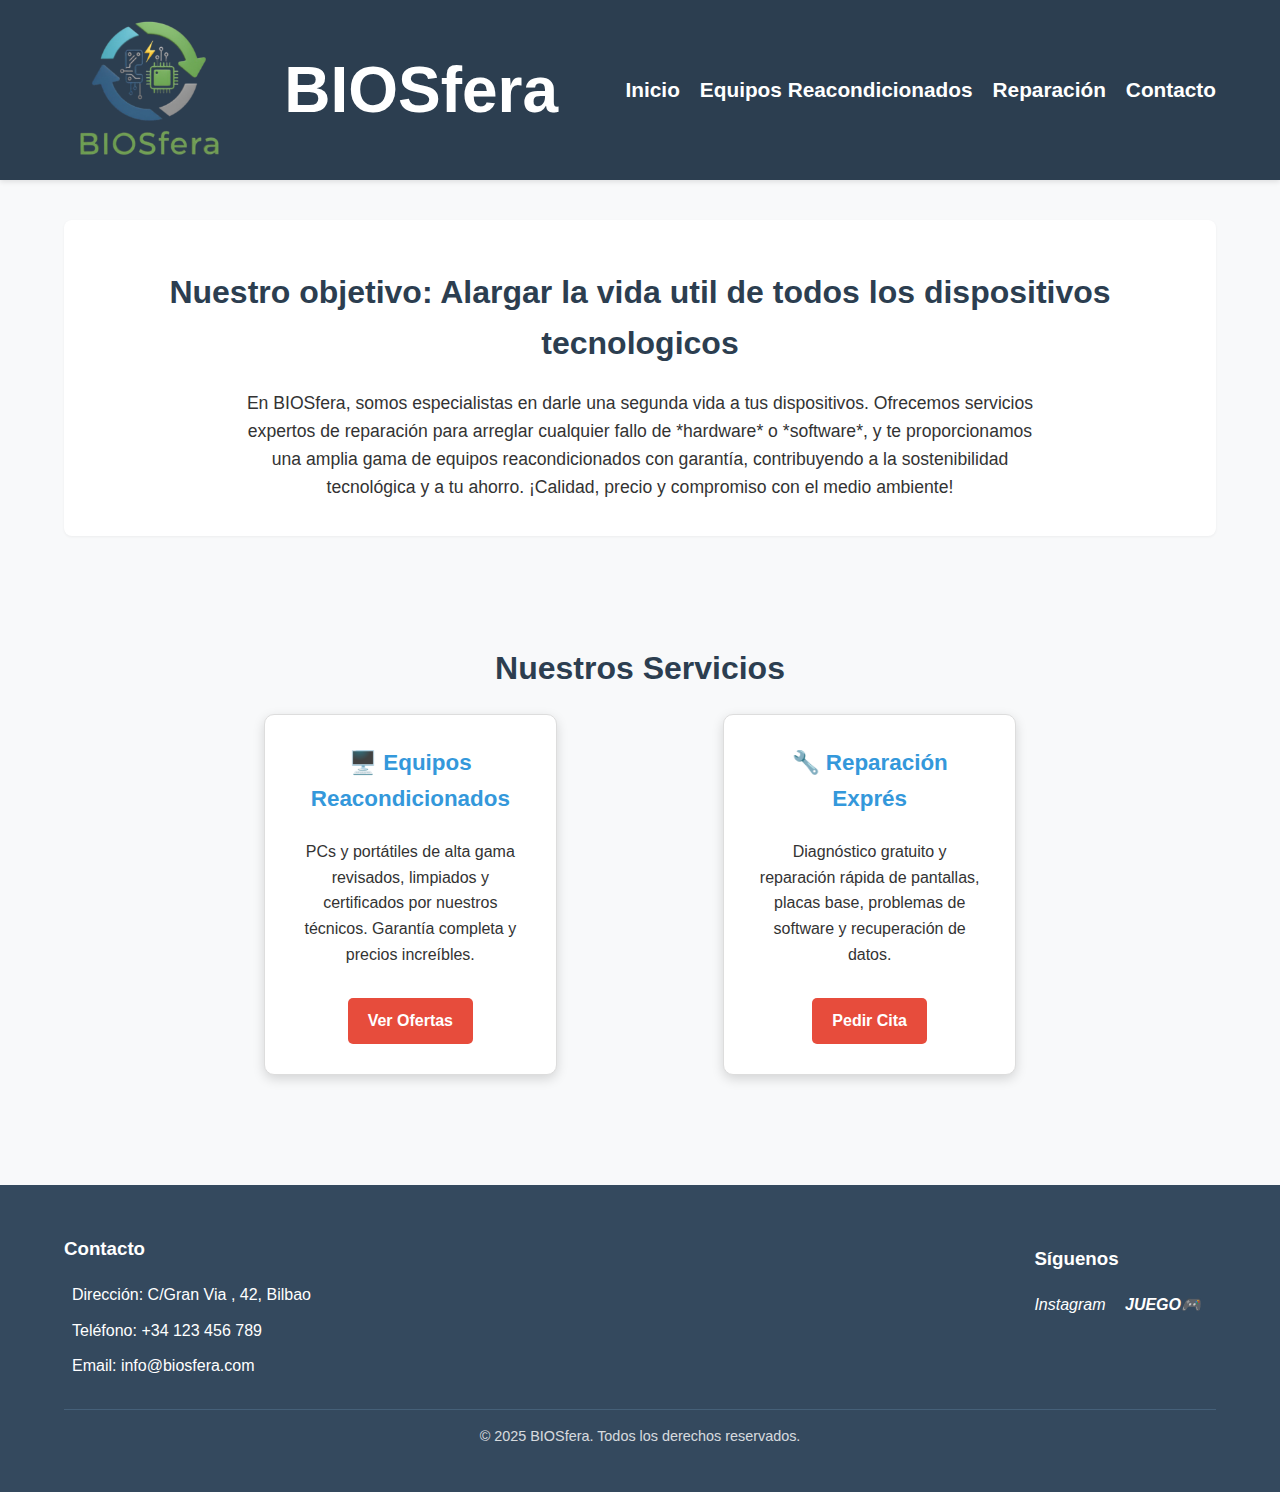
<file: index.html>
<!DOCTYPE html>
<html lang="es">
<head>
    <meta charset="UTF-8">
    <meta name="viewport" content="width=device-width, initial-scale=1.0">
    <title>BIOSfera</title>
    <link rel="stylesheet" href="styles.css">
</head>
<body>
    <header class="main-header">
        <img src="LOGO EMPRESA.png" alt="logo empresa">
        <div class="logo">
            <span class="logo-text">BIOSfera</span>
        </div>
        <nav class="main-nav">
            <ul>
                <li><a href="inicio.html">Inicio</a></li>
                <li><a href="reacondicionado.html">Equipos Reacondicionados</a></li>
                <li><a href="reparacion.html">Reparación</a></li>
                <li><a href="#contacto">Contacto</a></li>
            </ul>
        </nav>
    </header>
    <main id="inicio" class="main-content">
        <section class="quienes-somos">
            <h2>Nuestro objetivo: Alargar la vida util de todos los dispositivos tecnologicos</h2>
            <p>En BIOSfera, somos especialistas en darle una segunda vida a tus dispositivos. Ofrecemos servicios expertos de reparación para arreglar cualquier fallo de *hardware* o *software*, y te proporcionamos una amplia gama de equipos reacondicionados con garantía, contribuyendo a la sostenibilidad tecnológica y a tu ahorro. ¡Calidad, precio y compromiso con el medio ambiente!</p>
        </section>
        <section class="servicios-ofertas">
            <h2>Nuestros Servicios</h2>
            <div class="tarjetas">
                <div class="tarjeta">
                    <h3>🖥️ Equipos Reacondicionados</h3>
                    <p>PCs y portátiles de alta gama revisados, limpiados y certificados por nuestros técnicos. Garantía completa y precios increíbles.</p>
                    <a href="reacondicionado.html" class="btn-oferta">Ver Ofertas</a>
                </div>
                <div class="tarjeta">
                    <h3>🔧 Reparación Exprés</h3>
                    <p>Diagnóstico gratuito y reparación rápida de pantallas, placas base, problemas de software y recuperación de datos.</p>
                    <a href="reparacion.html" class="btn-oferta">Pedir Cita</a>
                </div>
            </div>
        </section>
    </main>
    <footer id="contacto" class="main-footer">
        <div class="footer-content">
            <div class="contacto-info">
                <h3>Contacto</h3>
                <p><i class="fas fa-map-marker-alt"></i> Dirección: C/Gran Via , 42, Bilbao</p>
                <p><i class="fas fa-phone"></i> Teléfono: +34 123 456 789</p>
                <p><i class="fas fa-envelope"></i> Email: info@biosfera.com</p>
            </div>
            <div class="redes-sociales">
                <h3>Síguenos</h3>
                <a href="#" target="_blank"><i class="fab fa-instagram">Instagram</i></a>
                <a href="java.html" target="_blank"><i class="fab fa-twitter"><strong>JUEGO🎮</strong></i></a>
            </div>
        </div>
        <p class="copyright">&copy; 2025 BIOSfera. Todos los derechos reservados.</p>
    </footer>
</body>
</html>
</file>
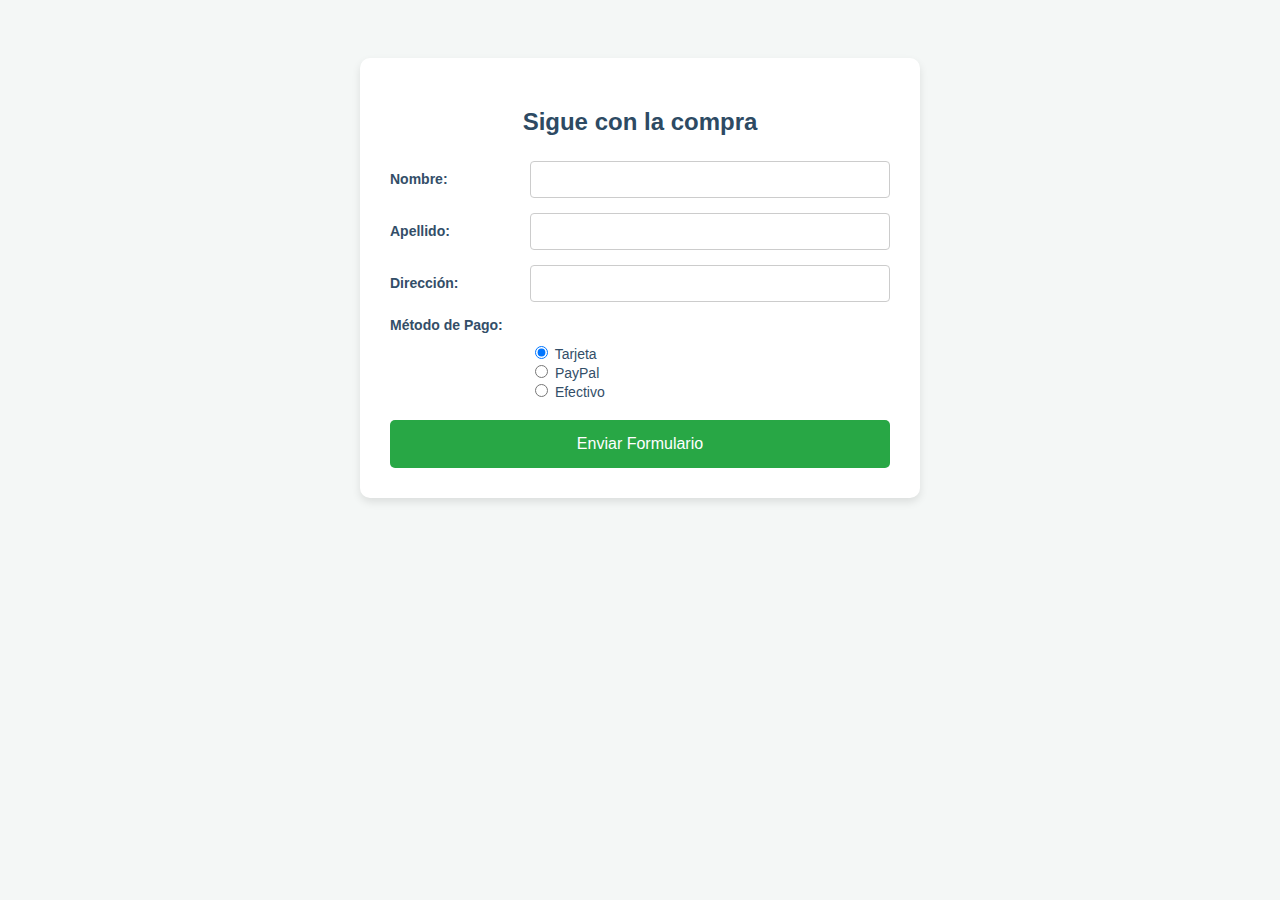
<file: compra.html>
<!DOCTYPE html>
<html lang="es">
<head>
    <meta charset="UTF-8">
    <style>
        body { font-family: Arial, sans-serif; color: #334e68; background-color: #f4f7f6; display: flex; justify-content: center; padding: 50px; }
        .form-container { background: white; width: 500px; padding: 30px; border-radius: 10px; box-shadow: 0 4px 8px rgba(0,0,0,0.1); }
        h2 { color: #2d4a63; font-size: 24px; text-align: center; margin-bottom: 25px; }
        .campo { display: flex; align-items: center; margin-bottom: 15px; }
        label { width: 140px; font-weight: bold; font-size: 14px; }
        input[type="text"] { flex: 1; padding: 10px; border: 1px solid #ccc; border-radius: 4px; }
        .radios { margin-left: 140px; font-size: 14px; margin-top: 10px; }
        .btn-enviar { background-color: #28a745; color: white; width: 100%; padding: 15px; border: none; border-radius: 5px; cursor: pointer; font-size: 16px; margin-top: 20px; }
    </style>
</head>
<body>

<div class="form-container">
    <h2>Sigue con la compra</h2>
    <form action="procesar_compra.php" method="POST">
        <div class="campo">
            <label>Nombre:</label>
            <input type="text" name="nombre" required>
        </div>
        <div class="campo">
            <label>Apellido:</label>
            <input type="text" name="apellido" required>
        </div>
        <div class="campo">
            <label>Dirección:</label>
            <input type="text" name="direccion" required>
        </div>
        
        <div style="font-weight: bold; font-size: 14px;">Método de Pago:</div>
        <div class="radios">
            <input type="radio" name="pago" value="Tarjeta" checked> Tarjeta <br>
            <input type="radio" name="pago" value="PayPal"> PayPal <br>
            <input type="radio" name="pago" value="Efectivo"> Efectivo
        </div>

        <button type="submit" class="btn-enviar">Enviar Formulario</button>
    </form>
</div>

</body>
</html>
</file>
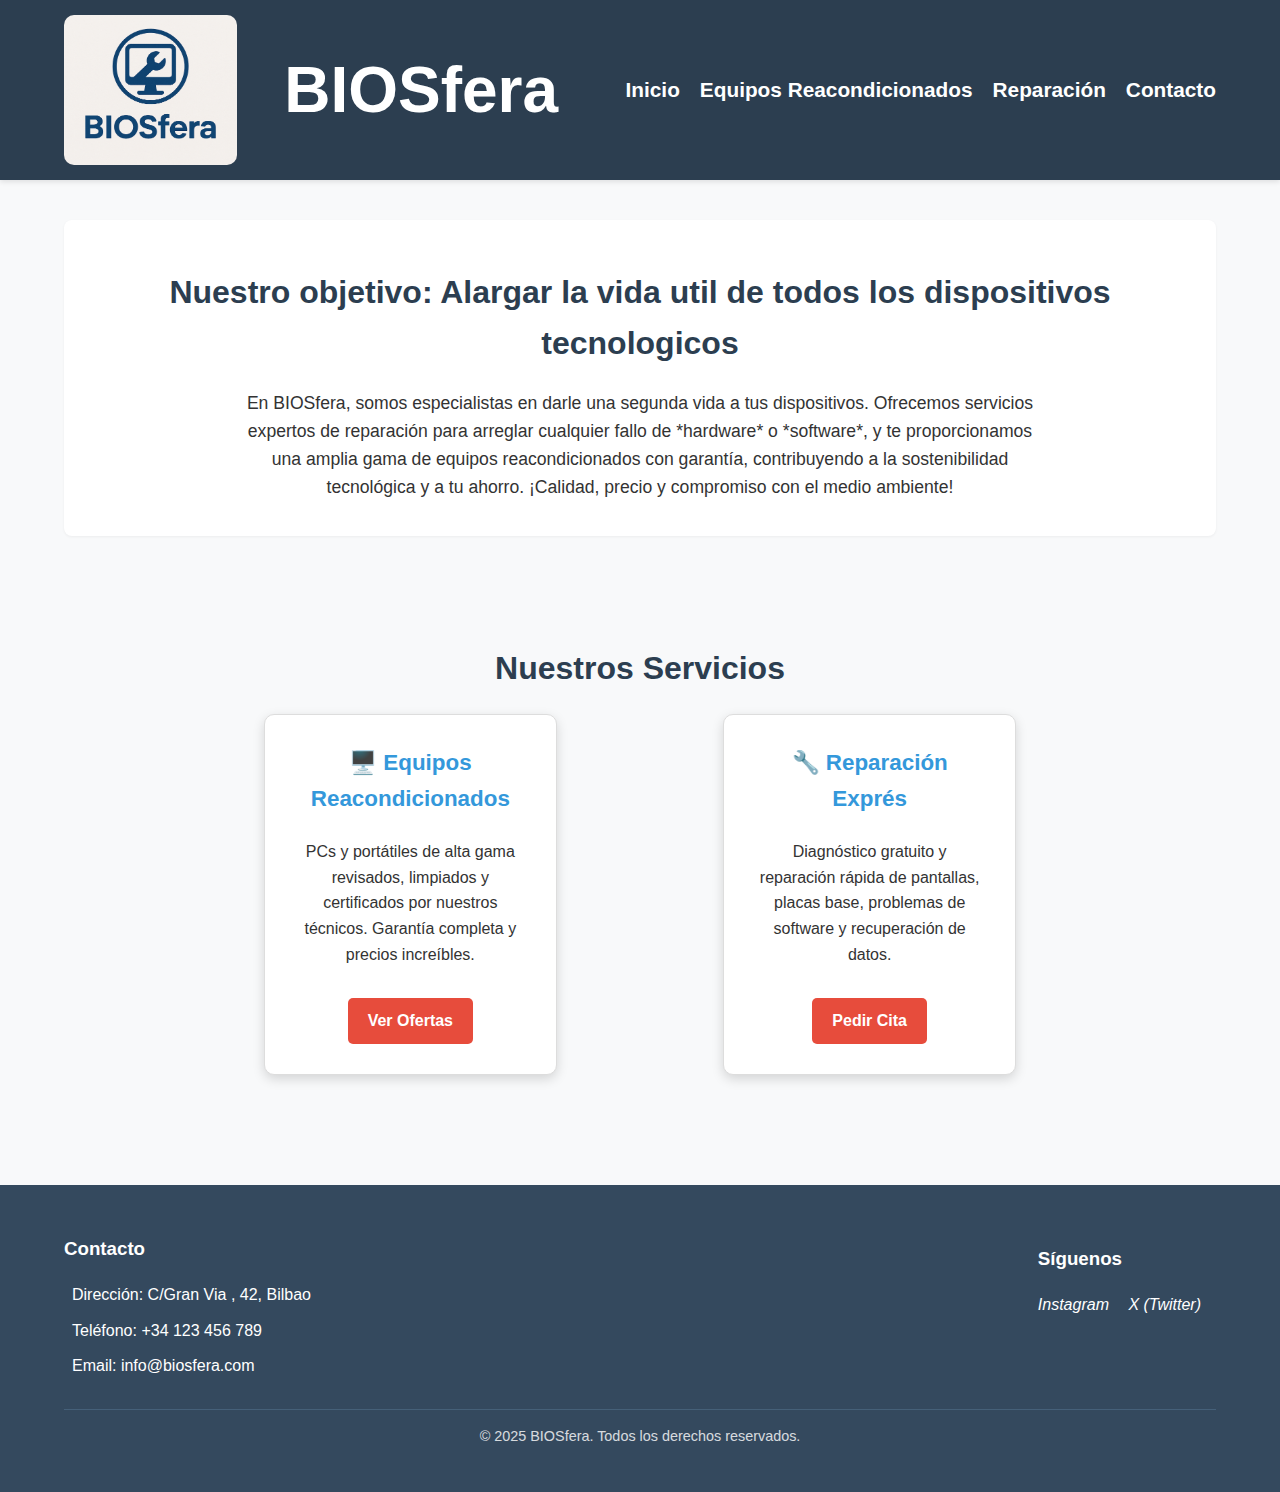
<file: inicio.html>
<!DOCTYPE html>
<html lang="es">
<head>
    <meta charset="UTF-8">
    <meta name="viewport" content="width=device-width, initial-scale=1.0">
    <title>BIOSfera</title>
    <link rel="stylesheet" href="styles.css">
</head>
<body>
    <header class="main-header">
        <img src="../logoreto1.png" alt="logo empresa">
        <div class="logo">
            <span class="logo-text">BIOSfera</span>
        </div>
        <nav class="main-nav">
            <ul>
                <li><a href="inicio.html">Inicio</a></li>
                <li><a href="reacondicionado.html">Equipos Reacondicionados</a></li>
                <li><a href="reparacion.html">Reparación</a></li>
                <li><a href="#contacto">Contacto</a></li>
            </ul>
        </nav>
    </header>
    <main id="inicio" class="main-content">
        <section class="quienes-somos">
            <h2>Nuestro objetivo: Alargar la vida util de todos los dispositivos tecnologicos</h2>
            <p>En BIOSfera, somos especialistas en darle una segunda vida a tus dispositivos. Ofrecemos servicios expertos de reparación para arreglar cualquier fallo de *hardware* o *software*, y te proporcionamos una amplia gama de equipos reacondicionados con garantía, contribuyendo a la sostenibilidad tecnológica y a tu ahorro. ¡Calidad, precio y compromiso con el medio ambiente!</p>
        </section>
        <section class="servicios-ofertas">
            <h2>Nuestros Servicios</h2>
            <div class="tarjetas">
                <div class="tarjeta">
                    <h3>🖥️ Equipos Reacondicionados</h3>
                    <p>PCs y portátiles de alta gama revisados, limpiados y certificados por nuestros técnicos. Garantía completa y precios increíbles.</p>
                    <a href="reacondicionado.html" class="btn-oferta">Ver Ofertas</a>
                </div>
                <div class="tarjeta">
                    <h3>🔧 Reparación Exprés</h3>
                    <p>Diagnóstico gratuito y reparación rápida de pantallas, placas base, problemas de software y recuperación de datos.</p>
                    <a href="reparacion.html" class="btn-oferta">Pedir Cita</a>
                </div>
            </div>
        </section>
    </main>
    <footer id="contacto" class="main-footer">
        <div class="footer-content">
            <div class="contacto-info">
                <h3>Contacto</h3>
                <p><i class="fas fa-map-marker-alt"></i> Dirección: C/Gran Via , 42, Bilbao</p>
                <p><i class="fas fa-phone"></i> Teléfono: +34 123 456 789</p>
                <p><i class="fas fa-envelope"></i> Email: info@biosfera.com</p>
            </div>
            <div class="redes-sociales">
                <h3>Síguenos</h3>
                <a href="#" target="_blank"><i class="fab fa-instagram">Instagram</i></a>
                <a href="#" target="_blank"><i class="fab fa-twitter">X (Twitter)</i></a>
            </div>
        </div>
        <p class="copyright">&copy; 2025 BIOSfera. Todos los derechos reservados.</p>
    </footer>
</body>
</html>
</file>
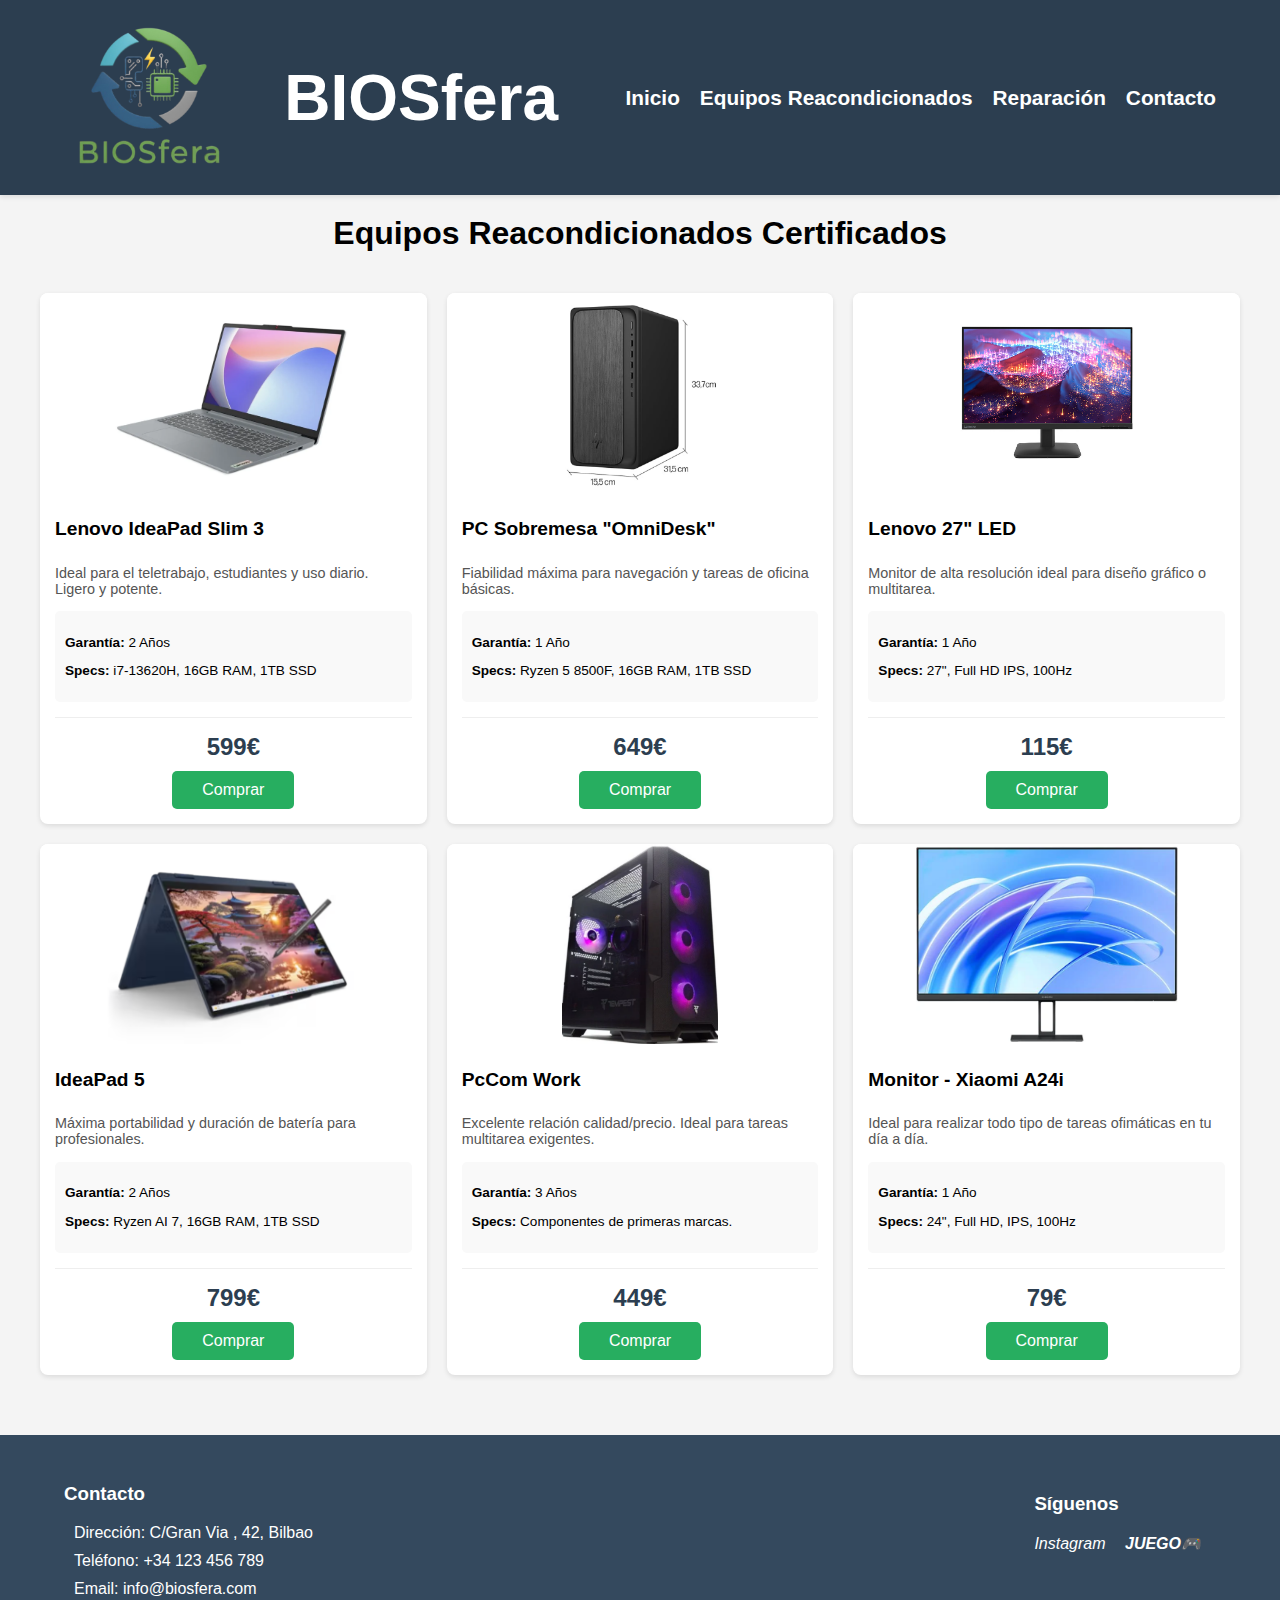
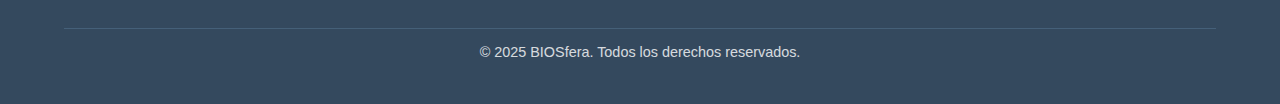
<file: reacondicionado.html>
<!DOCTYPE html>
<html lang="es">
<head>
    <meta charset="UTF-8">
    <meta name="viewport" content="width=device-width, initial-scale=1.0">
    <title>BIOSfera - Reacondicionados</title>
    <style>
        body {
            font-family: Arial, sans-serif;
            margin: 0;
            background-color: #f4f4f4;
        }
        .main-header {
            background-color: #2c3e50; 
            color: white;
            padding: 15px 5%;
            display: flex;
            justify-content: space-between;
            align-items: center;
            box-shadow: 0 2px 5px rgba(0, 0, 0, 0.1);
        }
        header img {
            width: 15%;
            height: 165px;
            object-fit: cover;
            display: block;
            border-radius: 10px;
        }
        .logo .logo-text {
            font-size: 4em;
            font-weight: 700;
            color: white;
            padding: 5px 10px;
        }
        .main-nav ul {
            list-style: none;
            display: flex;
            margin: 0;
            padding: 0;
            font-size: 1.3em;
        }
        .main-nav li {
            margin-left: 20px;
        }
        .main-nav a {
            color: white;
            text-decoration: none;
            font-weight: 700;
            transition: color 0.3s ease;
        }
        .main-nav a:hover {
            color: #3498db; 
        }
        .main-content {
            padding: 40px 5%;
            max-width: 1200px;
            margin: 0 auto;

        }
        
        .galeria-ofertas {
            display: grid;
            grid-template-columns: repeat(auto-fit, minmax(300px, 1fr));
            gap: 20px;
            padding: 20px;
            max-width: 1200px;
            margin: 0 auto;
        }

        .equipo-card {
            background: white;
            border-radius: 8px;
            overflow: hidden;
            box-shadow: 0 2px 5px rgba(0,0,0,0.1);
            display: flex;
            flex-direction: column; 
            height: 100%; 
        }

        .equipo-img {
            width: 100%;
            height: 200px;
            object-fit: contain; 
            background-color: #fff;
        }

        .equipo-detalle {
            padding: 15px;
            display: flex;
            flex-direction: column;
            flex-grow: 1; 
        }

        .equipo-detalle h2 {
            font-size: 1.2rem;
            margin: 10px 0;
        }

        .descripcion {
            font-size: 0.9rem;
            color: #555;
            flex-grow: 1; 
        }

        .specs {
            background: #f9f9f9;
            padding: 10px;
            border-radius: 5px;
            margin-bottom: 15px;
            font-size: 0.85rem;
        }

        .precio {
            text-align: center; 
            border-top: 1px solid #eee;
            padding-top: 15px;
        }

        .precio-final {
            display: block;
            font-size: 1.5rem;
            font-weight: bold;
            color: #2c3e50;
            margin-bottom: 10px;
        }

        .btn-comprar {
            display: inline-block;
            background-color: #27ae60;
            color: white;
            padding: 10px 30px;
            text-decoration: none;
            border-radius: 5px;
            transition: background 0.3s;
        }

        .btn-comprar:hover {
            background-color: #219150;
        }
        .main-footer {
        background-color: #34495e;
        color: white;
        padding: 30px 5%;
        margin-top: 40px;
        }
        .footer-content {
        display: flex;
        justify-content: space-between;
        flex-wrap: wrap;
        max-width: 1200px;
        margin: 0 auto 20px;
        }
        .contacto-info p, .redes-sociales {
        margin: 10px 0;
        }
        .contacto-info i {
        color: #3498db;
        margin-right: 10px;
        width: 20px;
        }
        .redes-sociales a {
        color: white;
        margin-right: 15px;
        transition: color 0.3s;
        text-decoration: none;
        }
        .redes-sociales a:hover {
        color: #30dbea; 
        }
        .copyright {
        text-align: center;
        font-size: 0.9em;
        opacity: 0.8;
        padding-top: 15px;
        border-top: 1px solid #4a667f;
        }
    </style>
</head>
<body>

    <header class="main-header">
        <img src="LOGO EMPRESA.png" alt="logo empresa">
        <div class="logo">
            <span class="logo-text">BIOSfera</span>
        </div>
        <nav class="main-nav">
            <ul>
                <li><a href="index.html">Inicio</a></li>
                <li><a href="reacondicionado.html">Equipos Reacondicionados</a></li>
                <li><a href="reparacion.html">Reparación</a></li>
                <li><a href="#contacto">Contacto</a></li>
            </ul>
        </nav>
    </header>

    <main id="reacondicionados">
        <h1 style="text-align: center; margin-top: 20px;">Equipos Reacondicionados Certificados</h1>
        
        <section class="galeria-ofertas">
            
            <div class="equipo-card">
                <img src="portatil.png" alt="Portátil" class="equipo-img">
                <div class="equipo-detalle">
                    <h2>Lenovo IdeaPad Slim 3</h2>
                    <p class="descripcion">Ideal para el teletrabajo, estudiantes y uso diario. Ligero y potente.</p>
                    <div class="specs">
                        <p><strong>Garantía:</strong> 2 Años</p>
                        <p><strong>Specs:</strong> i7-13620H, 16GB RAM, 1TB SSD</p>
                    </div>
                    <div class="precio">
                        <span class="precio-final">599€</span>
                        <a href="compra.html" class="btn-comprar">Comprar</a>
                    </div>
                </div>
            </div>

            <div class="equipo-card">
                <img src="pc.png" alt="PC" class="equipo-img">
                <div class="equipo-detalle">
                    <h2>PC Sobremesa "OmniDesk"</h2>
                    <p class="descripcion">Fiabilidad máxima para navegación y tareas de oficina básicas.</p>
                    <div class="specs">
                        <p><strong>Garantía:</strong> 1 Año</p>
                        <p><strong>Specs:</strong> Ryzen 5 8500F, 16GB RAM, 1TB SSD</p>
                    </div>
                    <div class="precio">
                        <span class="precio-final">649€</span>
                        <a href="compra.html" class="btn-comprar">Comprar</a>
                    </div>
                </div>
            </div>

            <div class="equipo-card">
                <img src="monitor.jpg" alt="Monitor" class="equipo-img">
                <div class="equipo-detalle">
                    <h2>Lenovo 27" LED</h2>
                    <p class="descripcion">Monitor de alta resolución ideal para diseño gráfico o multitarea.</p>
                    <div class="specs">
                        <p><strong>Garantía:</strong> 1 Año</p>
                        <p><strong>Specs:</strong> 27", Full HD IPS, 100Hz</p>
                    </div>
                    <div class="precio">
                        <span class="precio-final">115€</span>
                        <a href="compra.html" class="btn-comprar">Comprar</a>
                    </div>
                </div>
            </div>

            <div class="equipo-card">
                <img src="ultrabook.png" alt="Ultrabook" class="equipo-img">
                <div class="equipo-detalle">
                    <h2>IdeaPad 5</h2>
                    <p class="descripcion">Máxima portabilidad y duración de batería para profesionales.</p>
                    <div class="specs">
                        <p><strong>Garantía:</strong> 2 Años</p>
                        <p><strong>Specs:</strong> Ryzen AI 7, 16GB RAM, 1TB SSD</p>
                    </div>
                    <div class="precio">
                        <span class="precio-final">799€</span>
                        <a href="compra.html" class="btn-comprar">Comprar</a>
                    </div>
                </div>
            </div>

            <div class="equipo-card">
                <img src="pc2.png" alt="PC" class="equipo-img">
                <div class="equipo-detalle">
                    <h2>PcCom Work</h2>
                    <p class="descripcion">Excelente relación calidad/precio. Ideal para tareas multitarea exigentes.</p>
                    <div class="specs">
                        <p><strong>Garantía:</strong> 3 Años</p>
                        <p><strong>Specs:</strong> Componentes de primeras marcas.</p>
                    </div>
                    <div class="precio">
                        <span class="precio-final">449€</span>
                        <a href="compra.html" class="btn-comprar">Comprar</a>
                    </div>
                </div>
            </div>

            <div class="equipo-card">
                <img src="monitor2.png" alt="Monitor" class="equipo-img">
                <div class="equipo-detalle">
                    <h2>Monitor - Xiaomi A24i</h2>
                    <p class="descripcion">Ideal para realizar todo tipo de tareas ofimáticas en tu día a día.</p>
                    <div class="specs">
                        <p><strong>Garantía:</strong> 1 Año</p>
                        <p><strong>Specs:</strong> 24", Full HD, IPS, 100Hz</p>
                    </div>
                    <div class="precio">
                        <span class="precio-final">79€</span>
                        <a href="compra.html" class="btn-comprar">Comprar</a>
                    </div>
                </div>
            </div>

        </section>
    </main>
    <footer id="contacto" class="main-footer">
        <div class="footer-content">
            <div class="contacto-info">
                <h3>Contacto</h3>
                <p><i class="fas fa-map-marker-alt"></i> Dirección: C/Gran Via , 42, Bilbao</p>
                <p><i class="fas fa-phone"></i> Teléfono: +34 123 456 789</p>
                <p><i class="fas fa-envelope"></i> Email: info@biosfera.com</p>
            </div>
            <div class="redes-sociales">
                <h3>Síguenos</h3>
                <a href="#" target="_blank"><i class="fab fa-instagram">Instagram</i></a>
                <a href="java.html" target="_blank"><i class="fab fa-twitter"><strong>JUEGO🎮</strong></i></a>
            </div>
        </div>
        <p class="copyright">&copy; 2025 BIOSfera. Todos los derechos reservados.</p>
    </footer>
</body>
</html>
</file>
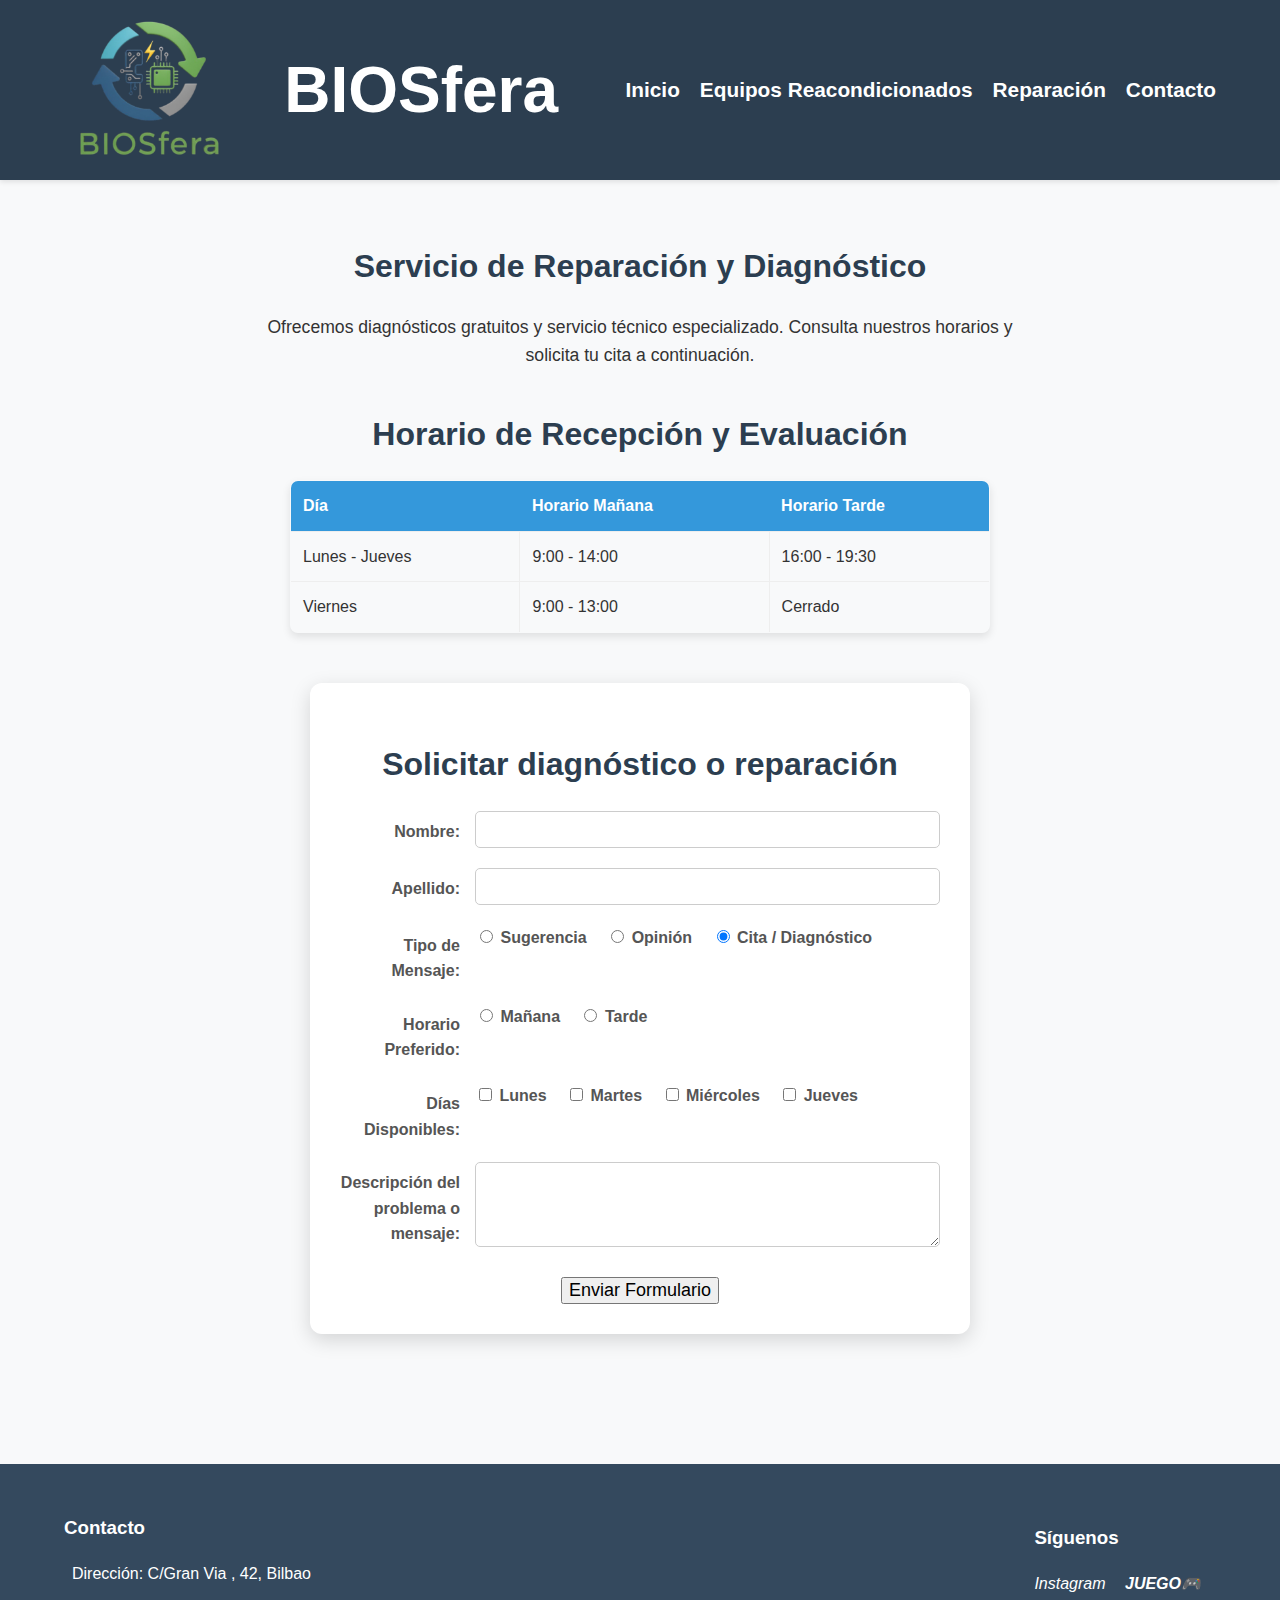
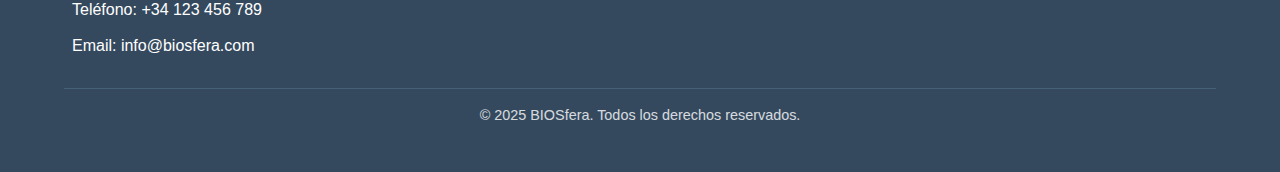
<file: reparacion.html>
<!DOCTYPE html>
<html lang="es">
<head>
    <meta charset="UTF-8">
    <meta name="viewport" content="width=device-width, initial-scale=1.0">
    <title>BIOSfera - Servicio Técnico</title>
    <link rel="stylesheet" href="styles.css">
</head>
<body>
    <header class="main-header">
        <img src="LOGO EMPRESA.png" alt="logo empresa">
        <div class="logo">
            <span class="logo-text">BIOSfera</span>
        </div>
        <nav class="main-nav">
            <ul>
                <li><a href="index.html">Inicio</a></li>
                <li><a href="reacondicionado.html">Equipos Reacondicionados</a></li>
                <li><a href="reparacion.html">Reparación</a></li>
                <li><a href="#contacto">Contacto</a></li>
            </ul>
        </nav>
    </header>

    <main class="main-content">
        <h1>Servicio de Reparación y Diagnóstico</h1>
        <p class="service-intro">
            Ofrecemos diagnósticos gratuitos y servicio técnico especializado. 
            Consulta nuestros horarios y solicita tu cita a continuación.
        </p>

        <section class="horarios-section">
            <h2>Horario de Recepción y Evaluación</h2>
            <table class="horarios-table">
                <thead>
                    <tr>
                        <th>Día</th>
                        <th>Horario Mañana</th>
                        <th>Horario Tarde</th>
                    </tr>
                </thead>
                <tbody>
                    <tr>
                        <td>Lunes - Jueves</td>
                        <td>9:00 - 14:00</td>
                        <td>16:00 - 19:30</td>
                    </tr>
                    <tr>
                        <td>Viernes</td>
                        <td>9:00 - 13:00</td>
                        <td>Cerrado</td>
                    </tr>
                </tbody>
            </table>
        </section>

        <section class="formulario-section">
            <h2>Solicitar diagnóstico o reparación</h2>
            <form action="procesar.php" method="post">
                
                <div class="form-group">
                    <label for="nombre">Nombre:</label>
                    <input type="text" id="nombre" name="nombre" required>
                </div>                
                
                <div class="form-group">
                    <label for="apellido">Apellido:</label>
                    <input type="text" id="apellido" name="apellido" required>
                </div>

                <div class="form-group radio-group">
                    <label>Tipo de Mensaje:</label>
                    <div class="radio-options">
                        <input type="radio" id="sugerencia" name="tipo" value="Sugerencia" onclick="gestionarVista(false)">
                        <label for="sugerencia">Sugerencia</label>
                        
                        <input type="radio" id="opinion" name="tipo" value="Opinion" onclick="gestionarVista(false)">
                        <label for="opinion">Opinión</label>
                        
                        <input type="radio" id="cita" name="tipo" value="Cita" checked onclick="gestionarVista(true)">
                        <label for="cita">Cita / Diagnóstico</label>
                    </div>
                </div>

                <div id="seccion-cita-dinamica">
                    <div class="form-group radio-group">
                        <label>Horario Preferido:</label>
                        <div class="radio-options">
                            <input type="radio" id="manana" name="horario" value="mañana">
                            <label for="manana">Mañana</label>
                            <input type="radio" id="tarde" name="horario" value="tarde">
                            <label for="tarde">Tarde</label>
                        </div>
                    </div>

                    <div class="form-group checkbox-group">
                        <label>Días Disponibles:</label>
                        <div class="checkbox-options">
                            <input type="checkbox" id="lunes" name="dia[]" value="lunes">
                            <label for="lunes">Lunes</label>
                            <input type="checkbox" id="martes" name="dia[]" value="martes">
                            <label for="martes">Martes</label>
                            <input type="checkbox" id="miercoles" name="dia[]" value="miercoles">
                            <label for="miercoles">Miércoles</label>
                            <input type="checkbox" id="jueves" name="dia[]" value="jueves">
                            <label for="jueves">Jueves</label>
                        </div>
                    </div>
                </div>

                <div class="form-group">
                    <label for="mensaje">Descripción del problema o mensaje:</label>
                    <textarea id="mensaje" name="mensaje" rows="4" required></textarea>
                </div>

                <div class="form-group submit-group">
                    <button type="submit" class="btn-submit">Enviar Formulario</button>
                </div>
            </form>
        </section>
    </main>
    <footer id="contacto" class="main-footer">
        <div class="footer-content">
            <div class="contacto-info">
                <h3>Contacto</h3>
                <p><i class="fas fa-map-marker-alt"></i> Dirección: C/Gran Via , 42, Bilbao</p>
                <p><i class="fas fa-phone"></i> Teléfono: +34 123 456 789</p>
                <p><i class="fas fa-envelope"></i> Email: info@biosfera.com</p>
            </div>
            <div class="redes-sociales">
                <h3>Síguenos</h3>
                <a href="#" target="_blank"><i class="fab fa-instagram">Instagram</i></a>
                <a href="java.html" target="_blank"><i class="fab fa-twitter"><strong>JUEGO🎮</strong></i></a>
            </div>
        </div>
        <p class="copyright">&copy; 2025 BIOSfera. Todos los derechos reservados.</p>
    </footer>
    <script>
        function gestionarVista(mostrar) {
            const seccion = document.getElementById('seccion-cita-dinamica');
            seccion.style.display = mostrar ? 'block' : 'none';
        }
        window.onload = () => gestionarVista(true);
    </script>
</body>
</html>
</file>
<file: styles.css>
body {
    font-family: Arial, Helvetica, sans-serif;
    margin: 0;
    padding: 0;
    background-color: #f8f9fa;
    color: #333;
    line-height: 1.6;
}
.main-header {
    background-color: #2c3e50; 
    color: white;
    padding: 15px 5%;
    display: flex;
    justify-content: space-between;
    align-items: center;
    box-shadow: 0 2px 5px rgba(0, 0, 0, 0.1);
}
header img {
    width: 15%;
    height: 150px;
    object-fit: cover;
    display: block;
    border-radius: 10px;
}
.logo .logo-text {
    font-size: 4em;
    font-weight: 700;
    color: white;
    padding: 5px 10px;
}
.main-nav ul {
    list-style: none;
    display: flex;
    margin: 0;
    padding: 0;
    font-size: 1.3em;
}
.main-nav li {
    margin-left: 20px;
}
.main-nav a {
    color: white;
    text-decoration: none;
    font-weight: 700;
    transition: color 0.3s ease;
}
.main-nav a:hover {
    color: #3498db; 
}
.main-content {
    padding: 40px 5%;
    max-width: 1200px;
    margin: 0 auto;
}
h2 {
    text-align: center;
    color: #2c3e50;
    margin-bottom: 30px;
    font-size: 2em;
}
.quienes-somos {
    text-align: center;
    margin-bottom: 50px;
    padding: 20px;
    background-color: white;
    border-radius: 8px;
    box-shadow: 0 1px 3px rgba(0, 0, 0, 0.05);
}
.quienes-somos p {
    max-width: 800px;
    margin: 15px auto;
    font-size: 1.1em;
}
.servicios-ofertas {
    padding: 30px 200px;
}
.tarjetas {
    display: flex;
    justify-content: space-between;
    gap: 30px;
    flex-wrap: wrap; 
}
.tarjeta {
    flex-basis: calc(33.333% - 20px);
    background-color: white;
    padding: 30px;
    border-radius: 10px;
    text-align: center;
    border: 1px solid #ddd; 
    box-shadow: 0 4px 12px rgba(0, 0, 0, 0.15); 
    transition: transform 0.3s;
}
.tarjeta:hover {
    transform: translateY(-5px);
    box-shadow: 0 6px 15px rgba(52, 152, 219, 0.3);
}
.tarjeta h3 {
    color: #3498db;
    font-size: 1.4em;
    margin-top: 0;
}
.btn-oferta {
    display: inline-block;
    background-color: #e74c3c; 
    color: white;
    padding: 10px 20px;
    text-decoration: none;
    border-radius: 5px;
    margin-top: 15px;
    font-weight: 700;
    transition: background-color 0.3s;
}
.btn-oferta:hover {
    background-color: #c0392b;
}
.main-footer {
    background-color: #34495e;
    color: white;
    padding: 30px 5%;
    margin-top: 40px;
}
.footer-content {
    display: flex;
    justify-content: space-between;
    flex-wrap: wrap;
    max-width: 1200px;
    margin: 0 auto 20px;
}
.contacto-info p, .redes-sociales {
    margin: 10px 0;
}
.contacto-info i {
    color: #3498db;
    margin-right: 8px;
}
.redes-sociales a {
    color: white;
    margin-right: 15px;
    transition: color 0.3s;
    text-decoration: none;
}
.redes-sociales a:hover {
    color: #30dbea; 
}
.copyright {
    text-align: center;
    font-size: 0.9em;
    opacity: 0.8;
    padding-top: 15px;
    border-top: 1px solid #4a667f;
}
@media (max-width: 768px) {
    .main-header {
        flex-direction: column;
    }
    .main-nav ul {
        flex-direction: column;
        text-align: center;
        margin-top: 10px;
    }
    .main-nav li {
        margin: 5px 0;
    }
    .tarjetas {
        flex-direction: column;
        gap: 20px;
    }
    .tarjeta {
        flex-basis: 100%;
    }
    .footer-content {
        flex-direction: column;
        text-align: center;
    }
    .redes-sociales {
        margin-top: 20px;
    }
}
.main-content {
    padding: 40px 5%;
    max-width: 1200px;
    margin: 0 auto;
}
h1, h2 {
    text-align: center;
    color: #2c3e50;
    margin-bottom: 20px;
}
.service-intro {
    text-align: center;
    max-width: 800px;
    margin: 0 auto 40px;
    font-size: 1.1em;
}
.horarios-table {
    width: 100%;
    max-width: 700px;
    margin: 0 auto 50px;
    border-collapse: collapse;
    border: 1px solid #ccc;
    box-shadow: 0 4px 8px rgba(0, 0, 0, 0.1);
    border-radius: 8px;
    overflow: hidden;
}
.horarios-table thead th {
    background-color: #3498db;
    color: white;
    padding: 12px;
    text-align: left;
}
.horarios-table td {
    padding: 12px;
    border: 1px solid #eee;
    text-align: left;
}
.horarios-table tbody tr:hover {
    background-color: #dce7ee;
}
.formulario-section {
    padding: 30px;
    max-width: 600px;
    margin: 0 auto 50px;
    background-color: white;
    border-radius: 12px;
    box-shadow: 0 6px 20px rgba(0, 0, 0, 0.15);
}
.repair-form {
    display: flex;
    flex-direction: column;
}
.form-group {
    margin-bottom: 20px;
    display: flex;
    flex-wrap: wrap;
}
.form-group label {
    flex-basis: 120px;
    text-align: right;
    padding-right: 15px;
    font-weight: 700;
    color: #555;
    padding-top: 8px;
}
.form-group input[type="text"],
.form-group textarea {
    flex-grow: 1;
    padding: 10px;
    border: 1px solid #ccc;
    border-radius: 5px;
    transition: border-color 0.3s;
    min-width: 0;
}
.form-group input[type="text"]:focus,
.form-group textarea:focus {
    border-color: #3498db;
    outline: none;
}
.form-group.submit-group {
    justify-content: center;
    margin-top: 30px; 
    margin-bottom: 0;
}
.btn-submit {
    font-size: large;
}
.intro-reacondicionado {
    text-align: center;
    max-width: 900px;
    margin: 0 auto 40px;
    font-size: 1.1em;
    padding: 20px;
    background-color: white;
    border-radius: 8px;
    box-shadow: 0 1px 3px rgba(0, 0, 0, 0.05);
}
.galeria-ofertas {
    display: grid;
    grid-template-columns: repeat(auto-fit, minmax(280px, 1fr));
    gap: 30px;
}
.equipo-card {
    background-color: white;
    border-radius: 10px;
    overflow: hidden;
    box-shadow: 0 4px 15px rgba(0, 0, 0, 0.1);
    transition: transform 0.3s;
}
.equipo-card:hover {
    transform: translateY(-5px);
    box-shadow: 0 6px 20px rgba(52, 152, 219, 0.4);
}
.equipo-img {
    width: 80%;
    height: 200px;
    object-fit: cover;
    display: block;
    justify-content: center;
}
.equipo-detalle {
    padding: 20px;
}
.equipo-detalle h2 {
    color: #3498db;
    font-size: 1.5em;
    margin-top: 0;
    margin-bottom: 10px;
    text-align: left;
}
.descripcion {
    font-size: 0.95em;
    color: #555;
    margin-bottom: 15px;
}
.specs p {
    margin: 5px 0;
    font-size: 0.9em;
}
.garantia {
    color: #2ecc71;
    font-weight: 700;
}
.precio {
    display: flex;
    justify-content: space-between;
    align-items: center;
    padding-top: 15px;
    border-top: 1px solid #eee;
    margin-top: 15px;
}
.precio-final {
    font-size: 1.8em;
    font-weight: 700;
    color: #e74c3c;
}
.btn-comprar {
    background-color: #3498db;
    color: white;
    padding: 10px 15px;
    text-decoration: none;
    border-radius: 5px;
    font-weight: 700;
    transition: background-color 0.3s;
}
.btn-comprar:hover {
    background-color: #2980b9;
}
</file>
